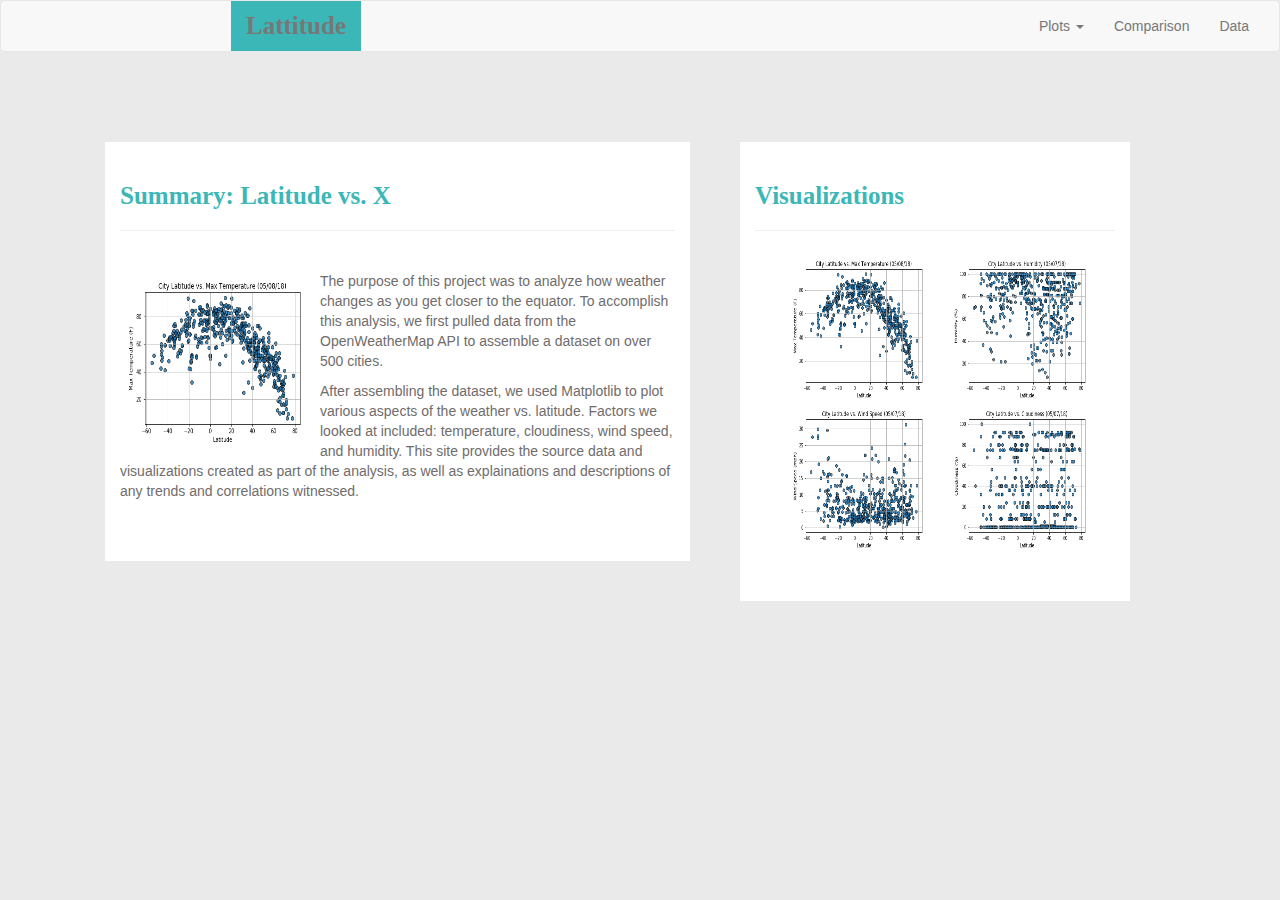
<file: index.html>
<!DOCTYPE html>
<html lang="en">

<head>
  <meta charset="UTF-8">
  <title>Web Visualization-Weather Dashboard</title>
   
  <link rel="stylesheet" href="https://maxcdn.bootstrapcdn.com/bootstrap/3.3.7/css/bootstrap.min.css">

  <link rel="stylesheet" type="text/css" href="style.css">
</head>

<body>
  <nav class="navbar navbar-default">
    <div class="container-fluid">
      <!-- Brand and toggle get grouped for better mobile display -->
      <div class="navbar-header" >
        <button type="button" class="navbar-toggle collapsed" data-toggle="collapse" data-target="#bs-example-navbar-collapse-1" aria-expanded="false">
        <span class="sr-only">Toggle navigation</span>
        <span class="icon-bar"></span>
        <span class="icon-bar"></span>
        <span class="icon-bar"></span>
      </button>
        <a class="navbar-brand" href="index.html">Lattitude</a>
      </div>

      <!-- Collect the nav links, forms, and other content for toggling -->
      <div class="collapse navbar-collapse" id="bs-example-navbar-collapse-1">
        <ul class="nav navbar-nav navbar-right">
          <li class="dropdown">
            <a href="#" class="dropdown-toggle" data-toggle="dropdown" role="button" aria-haspopup="true" aria-expanded="false">Plots <span class="caret"></span></a>
            <ul class="dropdown-menu">
              <li><a href="lat_tem.html">Latitude vs. Max Temperature</a></li>
              <li><a href="lat_hum.html">Latitude vs. Humidity</a></li>
              <li><a href="lat_clo.html">Latitude vs. Cloudiness</a></li>
              <li><a href="lat_win.html">Latitude vs. Wind Speed</a></li>
            </ul>
          </li>
          <li><a href="comparison.html">Comparison</a></li>
          <li><a href="data.html">Data</a></li>
        </ul>
      </div>
      <!-- /.navbar-collapse -->
    </div>
    <!-- /.container-fluid -->
  </nav>

  <!-- Creates the Overall Grid -->
  <div class="container">

    <div class="row">

        <div class="col-md-6 pad top whitebox-sum summary-style "> <br>
          <h3>Summary: Latitude vs. X</h3> <hr> <br>
		  
		  

		<!--<div class="text-left">-->
		
		<!--<div class="pull-left">-->
            
	
            <p><img src="output_data/lat_tem.png" alt="Latitude vs. Max Temperature" width="200" height="175">
			The purpose of this project was to analyze how weather changes as you get closer to the equator. To accomplish this analysis, we first pulled data from the OpenWeatherMap API to assemble a dataset on over 500 cities. 
            </p><p>After assembling the dataset, we used Matplotlib to plot various aspects of the weather vs. latitude. Factors we looked at included: temperature, cloudiness, wind speed, and humidity. This site provides the source data and visualizations created as part of the analysis, as well as explainations and descriptions of any trends and correlations witnessed.</p>
			<div class="divider"></div>  
		
        </div>

		

        <div class="col-md-4 col-md-offset-0.5 top whitebox-vis vis-style"> <br>
          <h3>Visualizations</h3> <hr>
		  
		      <div class="row">



        <div class="col-md-3 col-md-offset-1 pad top ">

            <a href="lat_tem.html"><img src="output_data/lat_tem.png" alt="Latitude vs. Max Temperature" width="150" height="150"></a>
            <a href="lat_win.html"><img src="output_data/lat_win.png" alt="Latitude vs. Wind Speed" width="150" height="150"></a>

       </div>
       <div class="col-md-3 col-md-offset-2">
         

 
          <a href="lat_hum.html"><img src="output_data/lat_hum.png" alt="Latitude vs. Humidity" width="150" height="150"></a>
          <a href="lat_clo.html"><img src="output_data/lat_clo.png" alt="Latitude vs. Cloudiness" width="150" height="150"></a>



</div>
    </div>
		  
		  
		  
		  
        </div>

      </div>


	  
	  
	  
	  
	  
	  
	  
	  
	  
	  
	  
	  
	  
	  
	  
	  
	  
	  
	  


  </div>

  </body>

  <script src="https://cdnjs.cloudflare.com/ajax/libs/jquery/3.3.1/jquery.min.js"></script>
  <script src="https://cdnjs.cloudflare.com/ajax/libs/twitter-bootstrap/3.3.7/js/bootstrap.min.js"></script>

  </html>
</file>
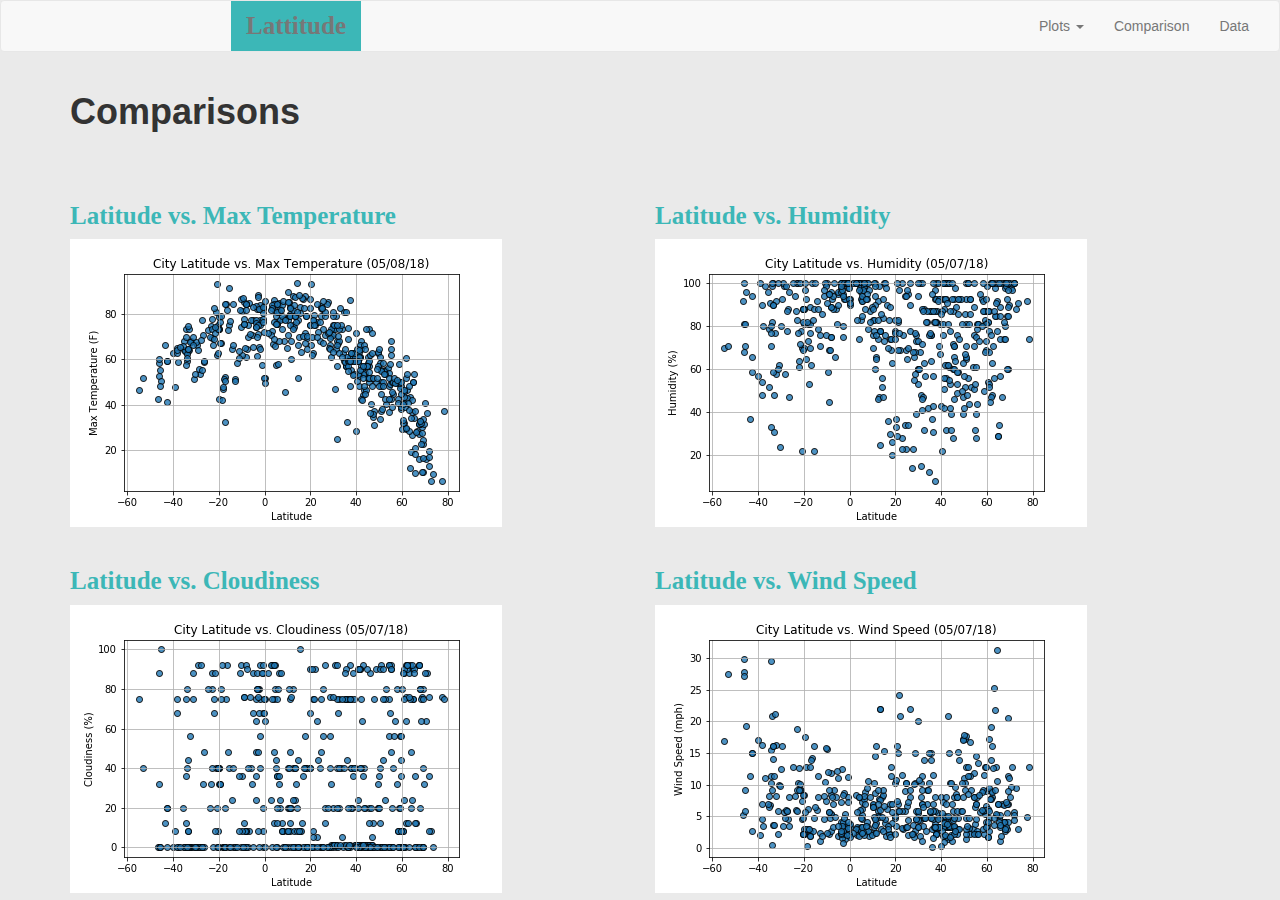
<file: comparison.html>
<!DOCTYPE html>
<html lang="en">

<head>
  <meta charset="UTF-8">
  <title>Web Visualization-Weather Dashboard</title>
  <link rel="stylesheet" href="https://maxcdn.bootstrapcdn.com/bootstrap/3.3.7/css/bootstrap.min.css">
  <link rel="stylesheet" href="style.css">
</head>

<body>
      <nav class="navbar navbar-default">
    <div class="container-fluid">
      <div class="navbar-header" >
        <button type="button" class="navbar-toggle collapsed" data-toggle="collapse" data-target="#bs-example-navbar-collapse-1" aria-expanded="false">
        <span class="sr-only">Toggle navigation</span>
        <span class="icon-bar"></span>
        <span class="icon-bar"></span>
        <span class="icon-bar"></span>
      </button>
        <a class="navbar-brand" href="index.html">Lattitude</a>
      </div>

 
      <div class="collapse navbar-collapse" id="bs-example-navbar-collapse-1">
        <ul class="nav navbar-nav navbar-right">
          <li class="dropdown">
            <a href="#" class="dropdown-toggle" data-toggle="dropdown" role="button" aria-haspopup="true" aria-expanded="false">Plots <span class="caret"></span></a>
            <ul class="dropdown-menu">
              <li><a href="lat_tem.html">Latitude vs. Max Temperature</a></li>
              <li><a href="lat_hum.html">Latitude vs. Humidity</a></li>
              <li><a href="lat_clo.html">Latitude vs. Cloudiness</a></li>
              <li><a href="lat_win.html">Latitude vs. Wind Speed</a></li>
            </ul>
          </li>
          <li><a href="comparison.html">Comparison</a></li>
          <li><a href="data.html">Data</a></li>
        </ul>
      </div>

    </div>

  </nav>

  <div class="container">

    <h1>Comparisons</h1> <br>
    <div class="row">

        <div class="col-md-6 pad top"> <br>

          <div class="pull-left">
            <h3>Latitude vs. Max Temperature</h3>
            <img src="output_data/lat_tem.png" alt="Latitude vs. Max Temperature" width="100%" height="100%"></a>
          </div>

        </div>

        <div class="col-md-6 pad top"> <br>

          <div class="pull-left">
            <h3>Latitude vs. Humidity</h3>
            <img src="output_data/lat_hum.png" alt="Latitude vs. Humidity" width="100%" height="100%"></a>
          </div>

        </div>

    </div>

    <div class="row">

        <div class="col-md-6 pad top"> <br>

          <div class="pull-left">
            <h3>Latitude vs. Cloudiness</h3>
            <img src="output_data/lat_clo.png" alt="Latitude vs. Cloudiness" width="100%" height="100%"></a>
          </div>

        </div>

        <div class="col-md-6 pad top"> <br>

          <div class="pull-left">
            <h3>Latitude vs. Wind Speed</h3>
            <img src="output_data/lat_win.png" alt="Latitude vs. Wind Speed" width="100%" height="100%"></a>
          </div>

        </div>

    </div>

    </div>

  </div>

  </body>

  <script src="https://cdnjs.cloudflare.com/ajax/libs/jquery/3.3.1/jquery.min.js"></script>
  <script src="https://cdnjs.cloudflare.com/ajax/libs/twitter-bootstrap/3.3.7/js/bootstrap.min.js"></script>

  </html>
</file>
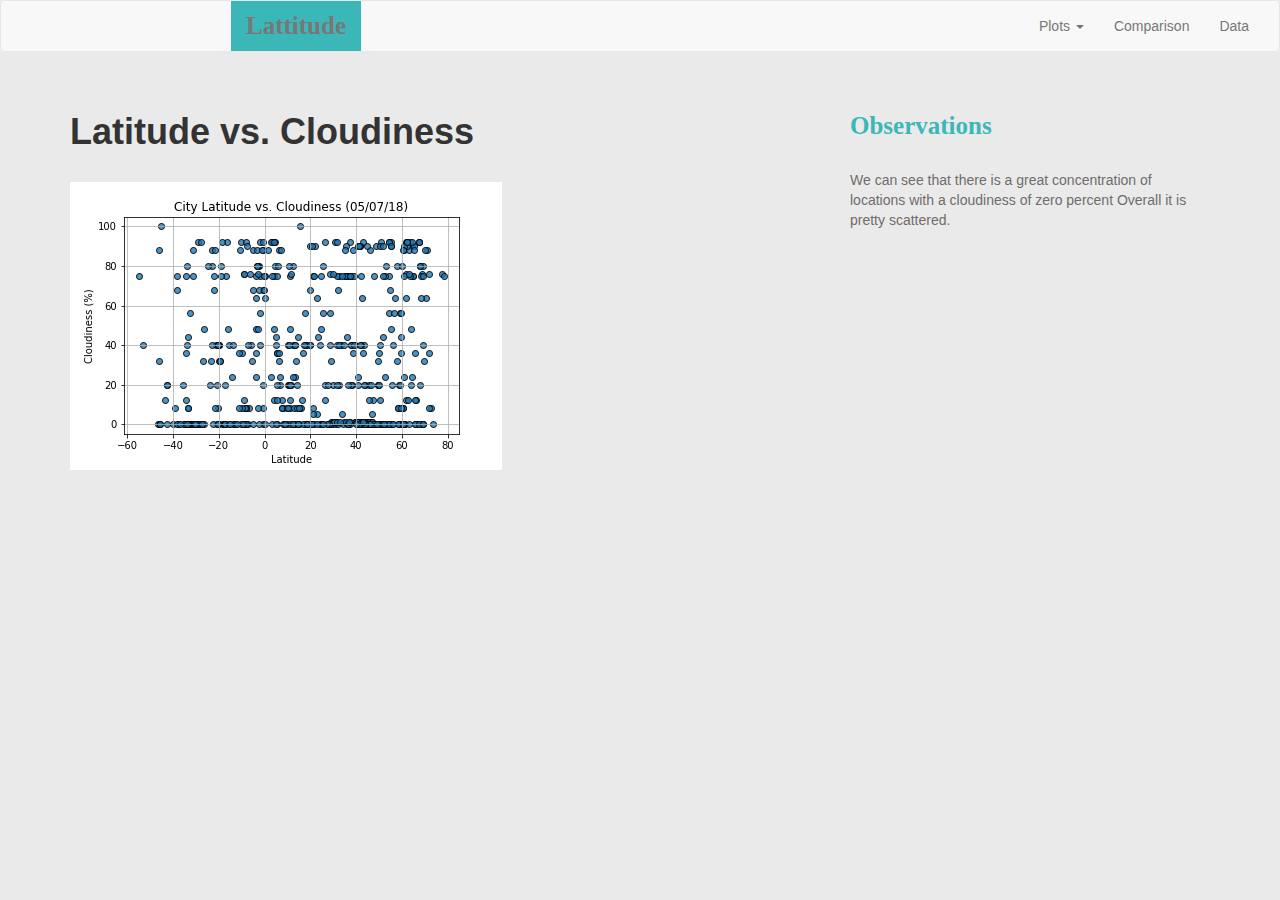
<file: lat_clo.html>
<!DOCTYPE html>
<html lang="en">

<head>
  <meta charset="UTF-8">
  <title>Web Visualization-Weather Dashboard</title>
  <link rel="stylesheet" href="https://maxcdn.bootstrapcdn.com/bootstrap/3.3.7/css/bootstrap.min.css">
  <link rel="stylesheet" href="style.css">
</head>

<body>
   <nav class="navbar navbar-default">
    <div class="container-fluid">
      <div class="navbar-header" >
        <button type="button" class="navbar-toggle collapsed" data-toggle="collapse" data-target="#bs-example-navbar-collapse-1" aria-expanded="false">
        <span class="sr-only">Toggle navigation</span>
        <span class="icon-bar"></span>
        <span class="icon-bar"></span>
        <span class="icon-bar"></span>
      </button>
        <a class="navbar-brand" href="index.html">Lattitude</a>
      </div>


      <div class="collapse navbar-collapse" id="bs-example-navbar-collapse-1">
        <ul class="nav navbar-nav navbar-right">
          <li class="dropdown">
            <a href="#" class="dropdown-toggle" data-toggle="dropdown" role="button" aria-haspopup="true" aria-expanded="false">Plots <span class="caret"></span></a>
            <ul class="dropdown-menu">
              <li><a href="lat_tem.html">Latitude vs. Max Temperature</a></li>
              <li><a href="lat_hum.html">Latitude vs. Humidity</a></li>
              <li><a href="lat_clo.html">Latitude vs. Cloudiness</a></li>
              <li><a href="lat_win.html">Latitude vs. Wind Speed</a></li>
            </ul>
          </li>
          <li><a href="comparison.html">Comparison</a></li>
          <li><a href="data.html">Data</a></li>
        </ul>
      </div>

    </div>

  </nav>


  <div class="container">
    <div class="row">

      <div class="col-md-8 pad top"> <br>

        <h1>Latitude vs. Cloudiness</h1> <br>

          <div class="pull-left">
            <img src="output_data/lat_clo.png" alt="Latitude vs. Cloudiness">
          </div>

        </div> 

        <div class="col-md-4 pad top"> <br>

          <h3>Observations</h3> <br>

            <div class="pull-right">
              <p>We can see that there is a great concentration of locations with a cloudiness of zero percent
				 Overall it is pretty scattered. </p>
            </div>

        </div> 

    </div> 

  </div> 

  </body>

  <script src="https://cdnjs.cloudflare.com/ajax/libs/jquery/3.3.1/jquery.min.js"></script>
  <script src="https://cdnjs.cloudflare.com/ajax/libs/twitter-bootstrap/3.3.7/js/bootstrap.min.js"></script>

  </html>
</file>
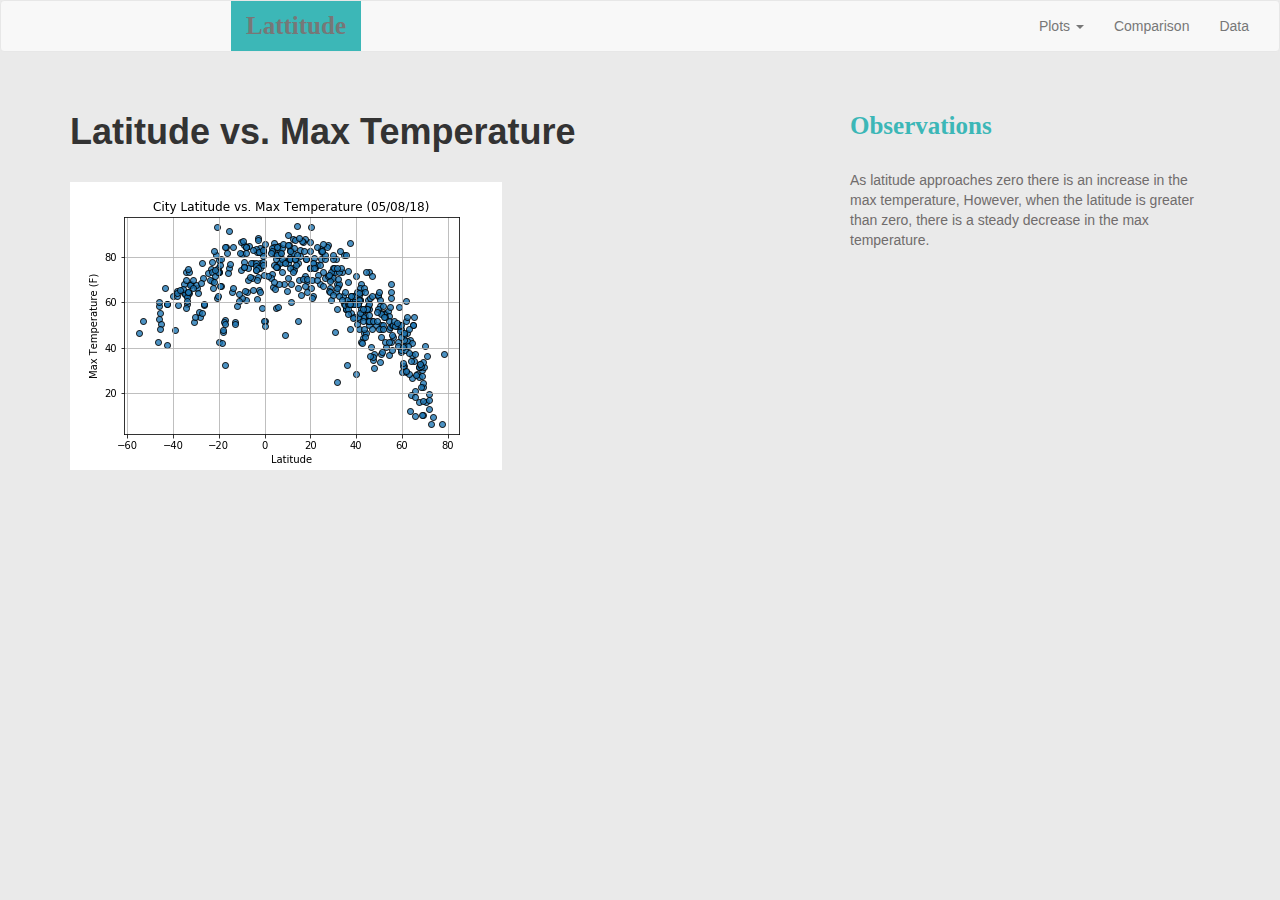
<file: lat_tem.html>
<!DOCTYPE html>
<html lang="en">

<head>
  <meta charset="UTF-8">
  <title>Web Visualization-Weather Dashboard</title>
  <link rel="stylesheet" href="https://maxcdn.bootstrapcdn.com/bootstrap/3.3.7/css/bootstrap.min.css">
  <link rel="stylesheet" href="style.css">
</head>

<body>
    <nav class="navbar navbar-default">
    <div class="container-fluid">
     
      <div class="navbar-header" >
        <button type="button" class="navbar-toggle collapsed" data-toggle="collapse" data-target="#bs-example-navbar-collapse-1" aria-expanded="false">
        <span class="sr-only">Toggle navigation</span>
        <span class="icon-bar"></span>
        <span class="icon-bar"></span>
        <span class="icon-bar"></span>
      </button>
        <a class="navbar-brand" href="index.html">Lattitude</a>
      </div>

  
      <div class="collapse navbar-collapse" id="bs-example-navbar-collapse-1">
        <ul class="nav navbar-nav navbar-right">
          <li class="dropdown">
            <a href="#" class="dropdown-toggle" data-toggle="dropdown" role="button" aria-haspopup="true" aria-expanded="false">Plots <span class="caret"></span></a>
            <ul class="dropdown-menu">
              <li><a href="lat_tem.html">Latitude vs. Max Temperature</a></li>
              <li><a href="lat_hum.html">Latitude vs. Humidity</a></li>
              <li><a href="lat_clo.html">Latitude vs. Cloudiness</a></li>
              <li><a href="lat_win.html">Latitude vs. Wind Speed</a></li>
            </ul>
          </li>
          <li><a href="comparison.html">Comparison</a></li>
          <li><a href="data.html">Data</a></li>
        </ul>
      </div>

    </div>

  </nav>



  <div class="container">

    <div class="row">

      <div class="col-md-8 pad top"> <br>

        <h1>Latitude vs. Max Temperature</h1> <br>

          <div class="pull-left">
            <img src="output_data/lat_tem.png" alt="Latitude vs. Max Temperature">
          </div>

        </div>
        <div class="col-md-4 pad top"> <br>

          <h3>Observations</h3> <br>

            <div class="pull-right">
              <p>As latitude approaches zero there is an increase in the max temperature,
				 However, when the latitude is greater than zero, there is a steady decrease
				 in the max temperature. </p>
            </div>

        </div> 

    </div>

  </div>

  </body>

  <script src="https://cdnjs.cloudflare.com/ajax/libs/jquery/3.3.1/jquery.min.js"></script>
  <script src="https://cdnjs.cloudflare.com/ajax/libs/twitter-bootstrap/3.3.7/js/bootstrap.min.js"></script>

  </html>
</file>
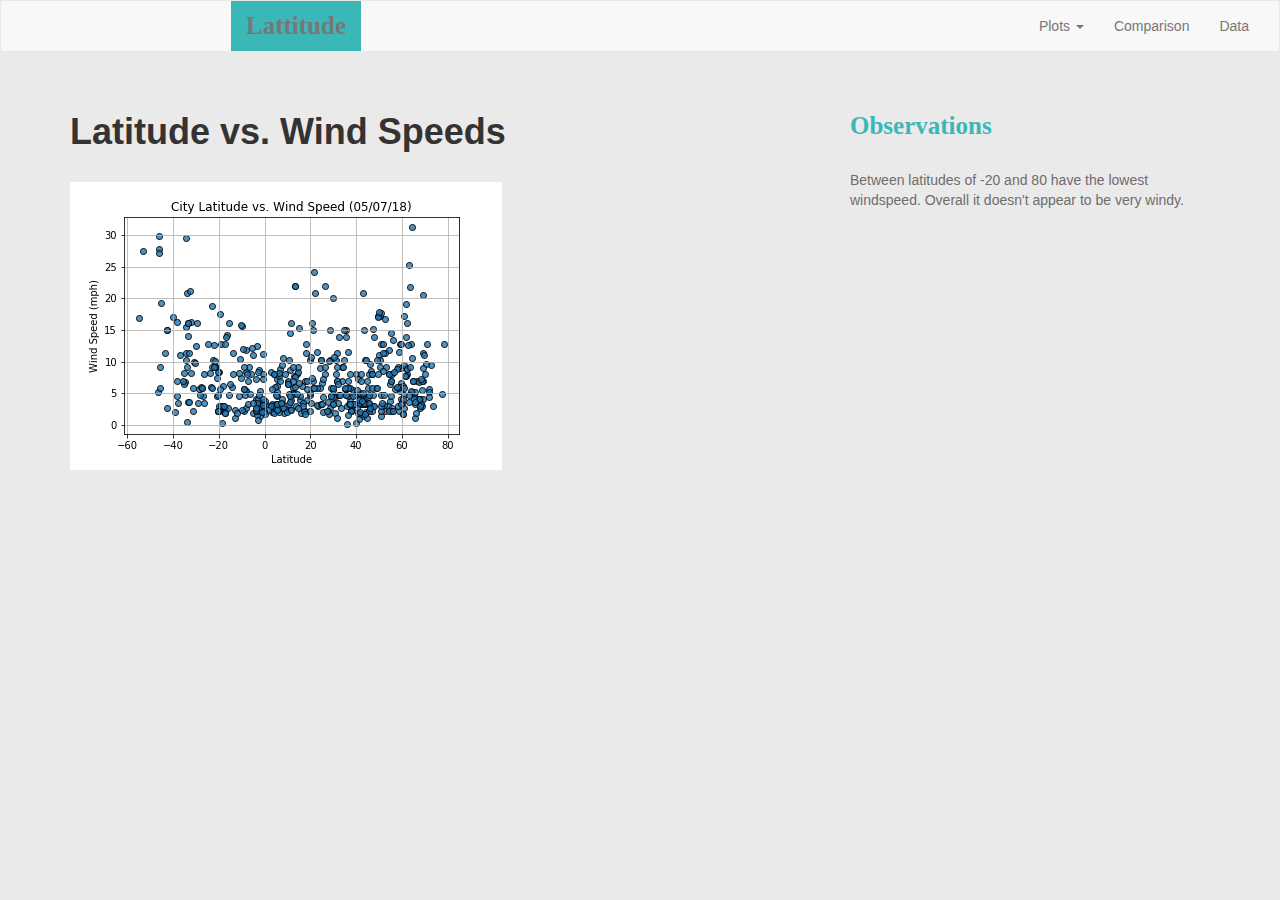
<file: lat_win.html>
<!DOCTYPE html>
<html lang="en">

<head>
  <meta charset="UTF-8">
  <title>Web Visualization-Weather Dashboard</title>
  <link rel="stylesheet" href="https://maxcdn.bootstrapcdn.com/bootstrap/3.3.7/css/bootstrap.min.css">
  <link rel="stylesheet" href="style.css">
</head>

<body>
  <nav class="navbar navbar-default">
    <div class="container-fluid">
      <div class="navbar-header" >
        <button type="button" class="navbar-toggle collapsed" data-toggle="collapse" data-target="#bs-example-navbar-collapse-1" aria-expanded="false">
        <span class="sr-only">Toggle navigation</span>
        <span class="icon-bar"></span>
        <span class="icon-bar"></span>
        <span class="icon-bar"></span>
      </button>
        <a class="navbar-brand" href="index.html">Lattitude</a>
      </div>

      <div class="collapse navbar-collapse" id="bs-example-navbar-collapse-1">
        <ul class="nav navbar-nav navbar-right">
          <li class="dropdown">
            <a href="#" class="dropdown-toggle" data-toggle="dropdown" role="button" aria-haspopup="true" aria-expanded="false">Plots <span class="caret"></span></a>
            <ul class="dropdown-menu">
              <li><a href="lat_tem.html">Latitude vs. Max Temperature</a></li>
              <li><a href="lat_hum.html">Latitude vs. Humidity</a></li>
              <li><a href="lat_clo.html">Latitude vs. Cloudiness</a></li>
              <li><a href="lat_win.html">Latitude vs. Wind Speed</a></li>
            </ul>
          </li>
          <li><a href="comparison.html">Comparison</a></li>
          <li><a href="data.html">Data</a></li>
        </ul>
      </div>

    </div>

  </nav>


  <div class="container">
    <div class="row">
      <div class="col-md-8 pad top"> <br>
        <h1>Latitude vs. Wind Speeds</h1> <br>

          <div class="pull-left">
            <img src="output_data/lat_win.png" alt="Latitude vs. Wind Speed">
          </div>
        </div> 
        <div class="col-md-4 pad top"> <br>

          <h3>Observations</h3> <br>

            <div class="pull-right">
              <p>Between latitudes of -20 and 80 have the lowest windspeed.
				 Overall it doesn't appear to be very windy.</p>
            </div>

        </div>

    </div> 

  </div> 

  </body>

  <script src="https://cdnjs.cloudflare.com/ajax/libs/jquery/3.3.1/jquery.min.js"></script>
  <script src="https://cdnjs.cloudflare.com/ajax/libs/twitter-bootstrap/3.3.7/js/bootstrap.min.js"></script>

  </html>
</file>
<file: style.css>
p{
font-family: Calibri,Candara,Segoe,Segoe UI,Optima,Arial,sans-serif; 
color:#706c6c;
}

h1{
	
font-weight: bold; 
}

.navbar-brand { 
color: #3cb7b7; 
background-color: #3cb7b7; 
font-family: times new roman; 
font-weight: bold; 
font-size: 25px;
position: relative;
left: 230px;

} 

.main-img {


position: relative;
left: 60px;



}

img{
	float: left;
}

.whitebox-sum{

	background-color: white;
    padding-bottom: 50px ;
	margin:50px;
}

.whitebox-vis{

 
	background-color: white;
    margin-bottom: 50px;
}

.divider {
  width: 25%;
  float: left;
}

h3 { 
color: #3cb7b7; 
font-family: times new roman; 
font-weight: bold; 
font-size: 25px;

} 

body { 
background-color: #eaeaea; 
} 

.summary-style{
	padding-top: 30px
	padding-bottom: 100px;
	margin-top: 70px;
}

.vis-style{
    padding-bottom: 50px;

	margin-top: 70px;
}
</file>
